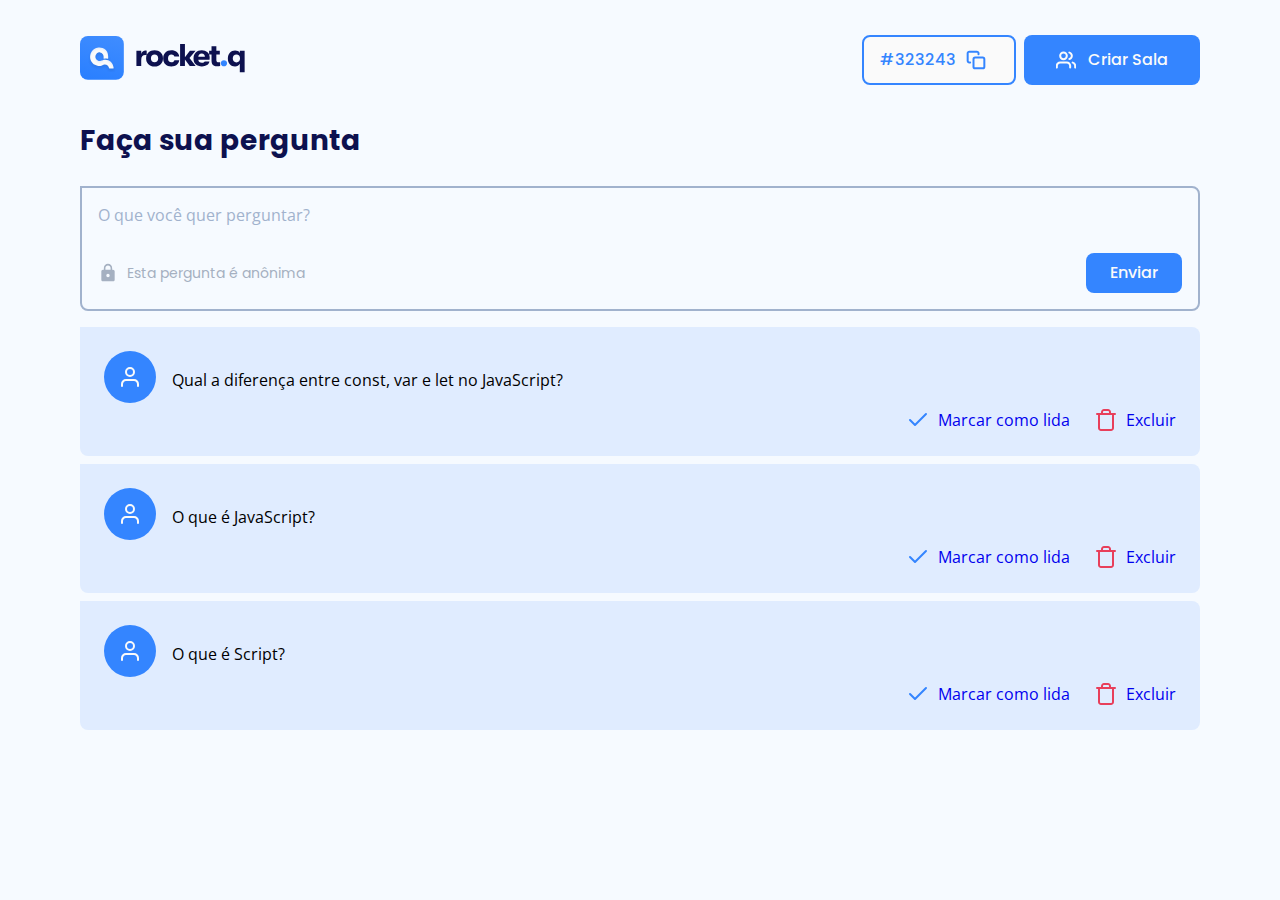
<file: room.html>
<!DOCTYPE html>
<html lang="pt-br">
    <head>
        <meta charset="UTF-8">
        <meta http-equiv="X-UA-Compatible" content="IE=edge">
        <meta name="viewport" content="width=device-width, initial-scale=1.0">
        <link rel="stylesheet" href="css/global.css">
        <link rel="stylesheet" href="css/room.css">
        <link rel="stylesheet" href="css/modal.css">
        <link rel="preconnect" href="https://fonts.googleapis.com">
        <link rel="preconnect" href="https://fonts.gstatic.com" crossorigin>
        <link href="https://fonts.googleapis.com/css2?family=Open+Sans:wght@300;400&family=Poppins:wght@400;500;700&display=swap" rel="stylesheet">
        <title>Rocket.Q - Perguntas e Respostas</title>
    </head>
    <body>
        <div id="room" class="content">
            <header>
                <a href="">
                    <img src="img/logo.svg" alt="imagem logo">
                </a>
                <div class="buttons">
                    <div class="button outlined">
                        #323243
                        <img src="img/copy.svg" alt="Copiar número da sala">
                    </div>
                    <a href="#" class="button"><img src="img/users-white.svg" alt="Criar uma sala">Criar Sala</a>
                </div>
            </header>
            <main>
                <section id="question-form">
                    <h2>Faça sua pergunta</h2>
                    <form action="">
                        <label for-id="question" class="sr-only">O que você quer perguntar?</label>
                        <textarea name="question" id="question" placeholder="O que você quer perguntar?"></textarea>
                        <footer>
                            <div>
                                <img src="img/lock.svg" alt="Cadeado">
                                Esta pergunta é anônima
                            </div>
                            <button>Enviar</button>
                        </footer>
                    </form>
                </section>
                <section id="questions">
                    <h2 class="sr-only">Perguntas da comunidade</h2>
                    <div class="quetions">
                        <div class="question-wrapper">
                            <div class="question-content">
                                <div class="user">
                                    <img src="img/avatar.svg" alt="Avatar">
                                </div>
                                <div class="question">
                                    <p>Qual a diferença entre const, var e let no JavaScript?</p>
                                </div>
                            </div>
                            <div class="action">
                                <a href="#" class="check">
                                    <img src="img/check.svg" alt="">
                                    Marcar como lida
                                </a>
                                <a href="#" class="delete">
                                    <img src="img/trash.svg" alt="">
                                    Excluir
                                </a>
                            </div>
                        </div>
                        <div class="question-wrapper">
                            <div class="question-content">
                                <div class="user">
                                    <img src="img/avatar.svg" alt="Avatar">
                                </div>
                                <div class="question">
                                    <p>O que é JavaScript?</p>
                                </div>
                            </div>
                            <div class="action">
                                <a href="#" class="check">
                                    <img src="img/check.svg" alt="">
                                    Marcar como lida
                                </a>
                                <a href="#" class="delete">
                                    <img src="img/trash.svg" alt="">
                                    Excluir
                                </a>
                            </div>
                        </div>
                        <div class="question-wrapper">
                            <div class="question-content">
                                <div class="user">
                                    <img src="img/avatar.svg" alt="Avatar">
                                </div>
                                <div class="question">
                                    <p>O que é Script?</p>
                                </div>
                            </div>
                            <div class="action">
                                <a href="#" class="check">
                                    <img src="img/check.svg" alt="">
                                    Marcar como lida
                                </a>
                                <a href="#" class="delete">
                                    <img src="img/trash.svg" alt="">
                                    Excluir
                                </a>
                            </div>
                        </div>
                    </div>
                </section>
            </main>
        </div>
        <!---- Modal -->
        <div class="modal-wrapper">
            <div class="modal">
                <h2>Excluir Pergunta</h2>
                <p>Tem certeza que você deseja excluir esta pergunta?</p>
                <form action="">
                    <label for-id="password" class="sr-only">Digite sua senha admin</label>
                    <input type="password" id="password" name="password" placeholder="Digite sua senha">

                    <div class="buttons">
                        <div class="button gray" onclick="fechar()">Cancelar</div>
                        <button class="red">Sim, excluir</button>
                    </div>
                </form>
            </div>
        </div>
        <script src="javascript/script.js"></script>
    </body>
</html>
</file>
<file: css/global.css>
*{
    margin: 0;
    padding: 0;
    box-sizing: border-box;
    border: none;
    text-decoration: none;
}

:root{
    --balck: #0d114f;
    --white: #fafafa;
    --light-blue: #e0ecff;
    --blue: #3485ff;
    --red: #e83f5b;
    --overlay: #040911;
    --background: #f6faff;
    --icons-details: #a5b0c1;
    --grey-dark: #4d5e77;
    --gray-blue: #a1b2cd;
    --gray-light: #e5eaf1;
    --gray-medium: #eaecf2;

    font-size: 62.5%;
}

body{
    display: flex;
    height: 100vh;
    background: var(--background);
}

body, button, input, textarea{
    /* intervalo de tamanho dependendo do tamanho da tela */
    font-size: clamp(14px, 1.6rem, 2vw);

    font-family: 'Open Sans', sans-serif;
    /*font-family: 'Poppins', sans-serif;*/
}

.content{
    width: 100%;
    margin: 0 auto;
}

.sr-only{
    position: absolute;
    height: 1px;
    width: 1px;
    padding: 0;
    margin: -1px;
    overflow: hidden;
    clip-path: rect(0, 0, 0, 0);
    white-space: nowrap;
    border-width: 0;
}

/* -------input and buttons*/
input, button, .button{
    height: 5rem;
    border-radius: 0.8rem;
}

button, .button{
    font-family: 'Poppins';
    font-weight: 500;
    line-height: 0;
    display: flex;
    align-items: center;
    justify-content: center;
    background: var(--blue);
    color: var(--white);
    cursor: pointer;
    transition: filter 0.2s;
}

button:hover, .button:hover{
    filter: brightness(1.2);
}

button > img, .button > img{
    margin-right: 1.2rem;
    width: 2rem;
}

button.outlined, .button.outlined{
    background: var(--white);
    color: var(--blue);
    border: 0.2rem solid var(--blue);
}

button.red, .button.red{
    background: var(--red);
    color: var(--white);
}

button.gray, .button.gray{
    background: var(--gray-light);
    color: var(--grey-dark);
}

/*** HEADER ***/

.content header{
    width: 80%;
    margin: 3.5rem auto;
}

.content header img{
    width: 16.7rem;
}
</file>
<file: css/room.css>
.content{
    max-width: min(112rem, 90%);
}

#room header{
    width: 100%;
    display: flex;
    align-items: center;
    justify-content: space-between;
}

#room header .buttons{
    display: flex;
}

#room header .buttons .button:nth-child(1){
    margin-right: 0.8rem;
    padding: 1.3rem 1.6rem;
}

#room header .buttons .button:nth-child(1) img{
    margin-left: 1rem;
    width: 2rem;
    height: 2rem;
}

#room header .buttons .button:nth-child(2){
    padding: 1.3rem 3.2rem;
}

#room header .buttons .button:nth-child(2) img{
    width: 2rem;
    height: 2rem;
}

#question-form h2{
    font-family: 'Poppins', sans-serif;
    font-size: 2.8rem;
    color: var(--balck);
    font-weight: 700;
    line-height: 4.2rem;
    margin-bottom: 2.4rem;
}

#question-form form{
    border: 0.2rem solid var(--gray-blue);
    padding: 1.6rem;
    border-radius: 0 0.8rem 0.8rem 0.8rem;
    margin-bottom: 1.6rem;
}

#question-form form textarea{
    resize: none;
    background: transparent;
    width: 100%;
    outline: none;
}

#question-form form textarea::placeholder{
    color: var(--gray-blue);
}

#question-form form footer{
    display: flex;
    align-items: center;
    justify-content: space-between;
}

#question-form form footer > div{
    display: flex;
    align-items: center;
    color: var(--icons-details);
    font-family: 'Poppins', sans-serif;
    font-weight: 400;
    font-size: 1.4rem;
}

#question-form form footer > div img{
    margin-right: 0.9rem;
}

#question-form form footer button{
    height: auto;
    padding: 0.8rem 2.4rem;
    line-height: 2.4rem;
}

/**** Questions ******/

.question-wrapper{
    background: var(--light-blue);
    margin-bottom: 0.8rem;
    border-radius: 0 0.8rem 0.8rem 0.8rem;
    padding: 2.4rem;
}

.question-wrapper .question-content{
    display: flex;
    align-items: center;
}

.question-wrapper .question-content p{
    margin-left: 1.6rem;
}

.question-wrapper .action{
    display: flex;
    align-items: center;
    justify-content: flex-end;
}

.question-wrapper .action > a{
    display: flex;
    align-items: center;
}

.question-wrapper .action > a > img{
    margin-right: 0.8rem;
}

.question-wrapper .action > a + a{
    margin-left: 2.4rem;
}

/***** Question Read ***/

.question-wrapper.read{
    background: var(--gray-medium);
}
</file>
<file: css/modal.css>
.modal-wrapper.active{
    visibility: visible;
    opacity: 1;
}

.modal-wrapper{
    position: fixed;
    width: 100vw;
    height: 100vh;
    top: 0;
    left: 0;
    display: flex;
    background: rgba(4, 9, 17, 0.8);

    visibility: hidden;
    opacity: 0;
}

.modal-wrapper .modal{
    width: min(59rem, 90%);
    background: var(--white);
    margin: auto;
    border-radius: 0.8rem;
    font-family: "Poppins", sans-serif;
    text-align: center;
    padding: 6.4rem;
}

.modal-wrapper .modal h2{
    font-size: 2.4rem;
    font-weight: 700;
    margin-bottom: 1.2rem;
    color: var(--balck);
}

.modal-wrapper .modal p{
    margin-bottom: 2.4rem;
    color: var(--grey-dark);
}

.modal-wrapper .modal input{
    margin-bottom: 4rem;
    padding: 1.3rem 1.6rem;
    border: 0.2rem solid var(--blue);
    outline: none;
    width: min(70%, 30.2rem);
}

.modal-wrapper .modal .buttons{
    display: flex;
    align-items: center;
    justify-content: center;
}

.modal-wrapper .modal .buttons > .button{
    margin-right: 0.8rem;
}

.modal-wrapper .modal .buttons > button, .modal-wrapper .modal .buttons > .button{
    padding: 1.3rem 3.2rem;
}
</file>
